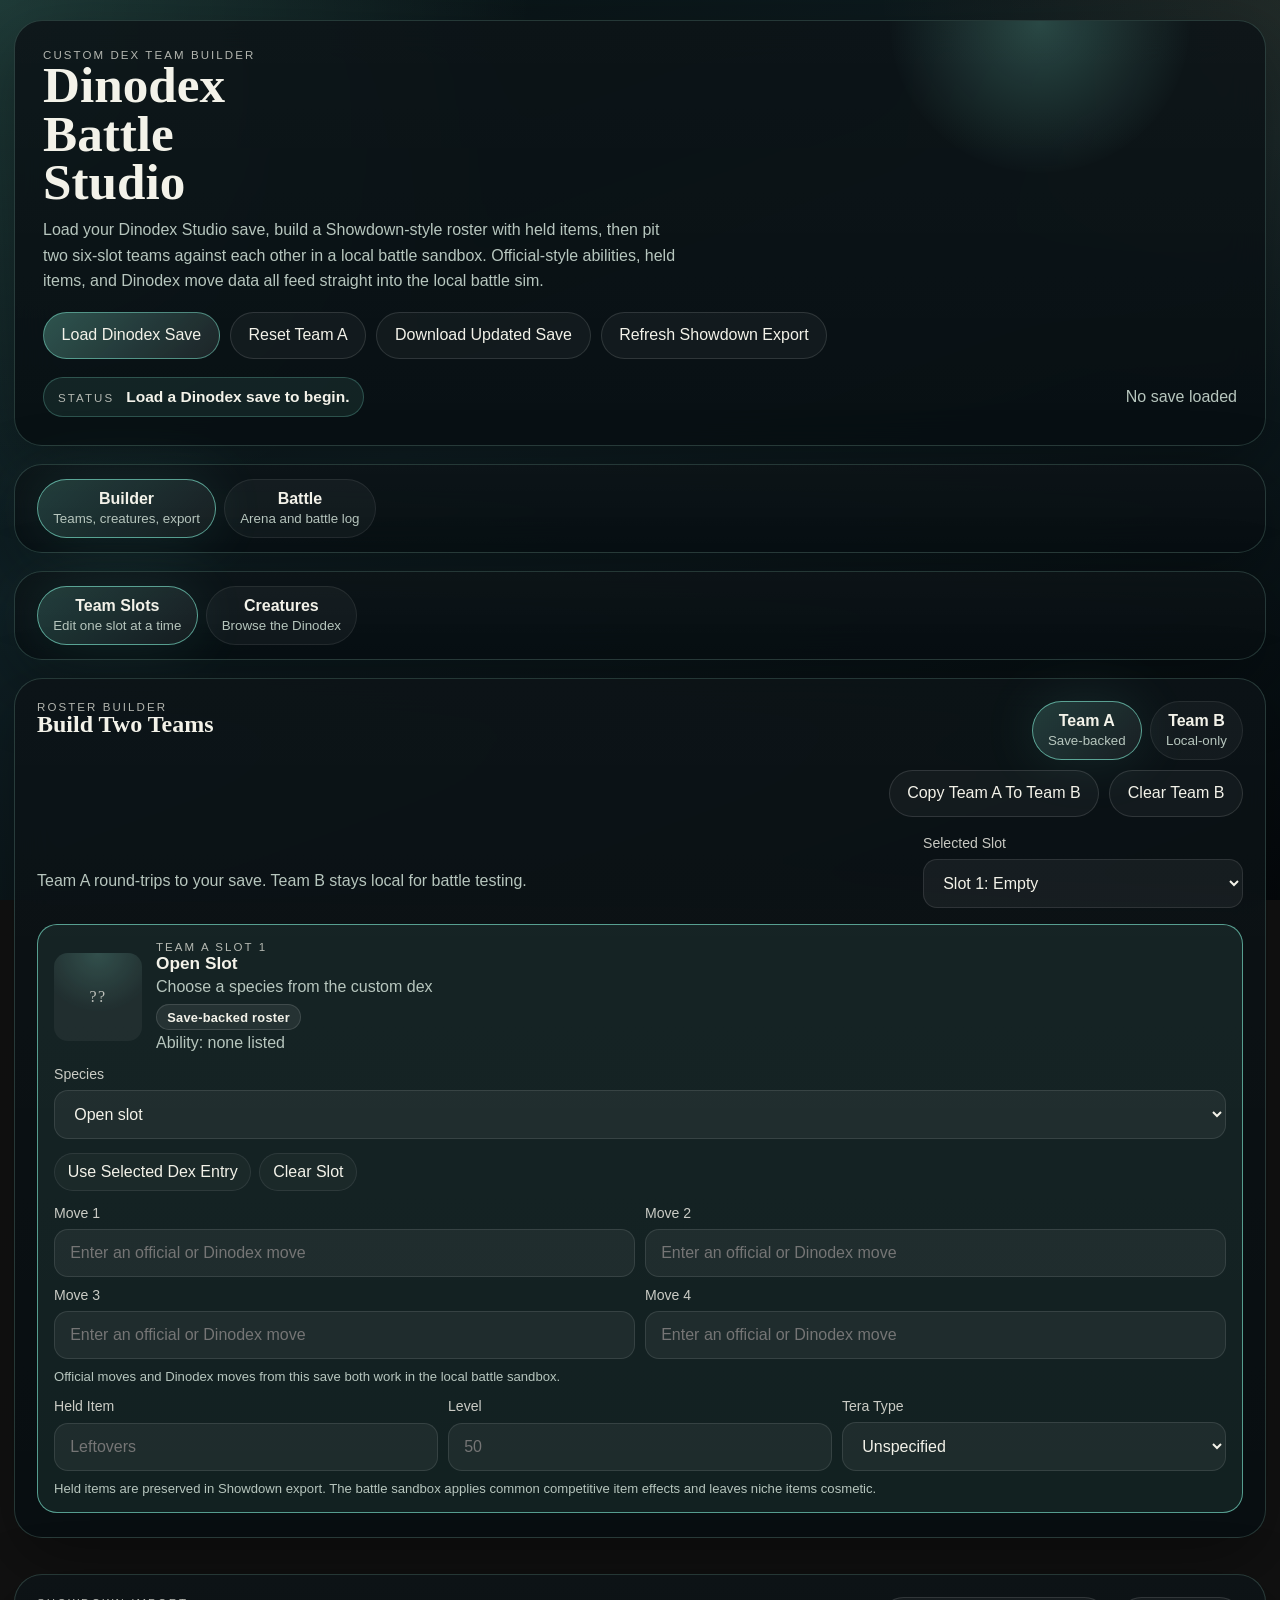
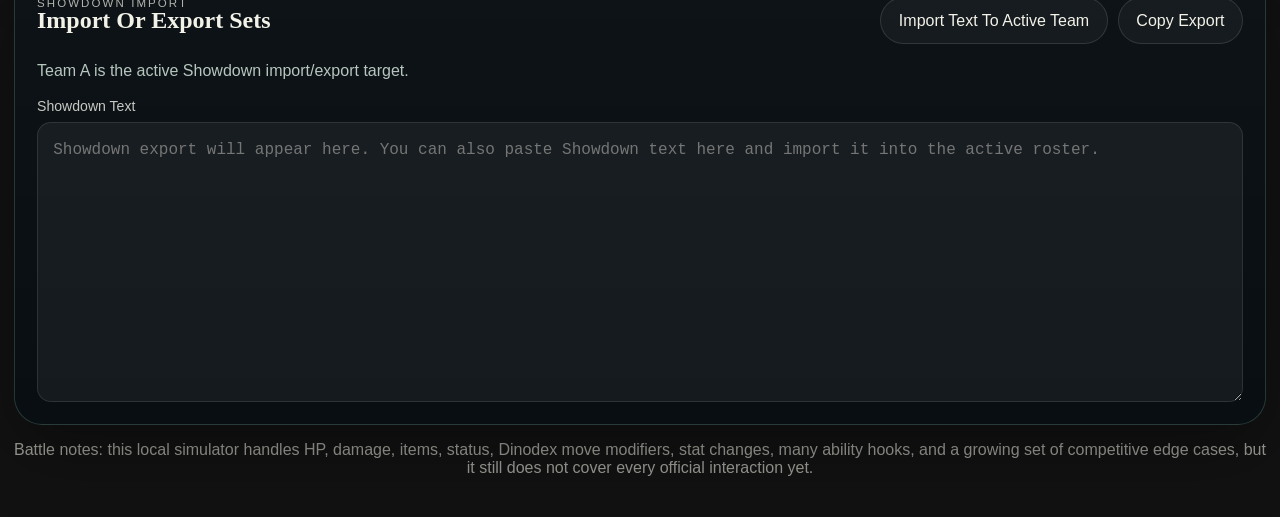
<file: index.html>
<!DOCTYPE html>
<html lang="en">
<head>
  <meta charset="UTF-8">
  <meta name="viewport" content="width=device-width, initial-scale=1.0">
  <meta name="color-scheme" content="dark">
  <title>Dinodex Showdown Builder</title>
  <link rel="stylesheet" href="styles.css">
  <script defer src="move-data.js"></script>
  <script defer src="battle-data.js"></script>
  <script defer src="app.js"></script>
</head>
<body>
  <div class="app-shell">
    <header class="masthead panel">
      <div class="hero-copy">
        <p class="eyebrow">Custom Dex Team Builder</p>
        <h1>Dinodex Battle Studio</h1>
        <p class="hero-text">
          Load your Dinodex Studio save, build a Showdown-style roster with held items,
          then pit two six-slot teams against each other in a local battle sandbox.
          Official-style abilities, held items, and Dinodex move data all feed straight into the local battle sim.
        </p>
      </div>

      <div class="action-cluster">
        <label class="button accent file-button">
          <span>Load Dinodex Save</span>
          <input id="file-input" type="file" accept=".json,application/json">
        </label>
        <button id="reset-button" class="button subtle" type="button">Reset Team A</button>
        <button id="download-save-button" class="button subtle" type="button">Download Updated Save</button>
        <button id="export-button" class="button subtle" type="button">Refresh Showdown Export</button>
      </div>

      <div class="status-row">
        <div class="status-pill">
          <span class="status-label">Status</span>
          <strong id="status-text">Load a Dinodex save to begin.</strong>
        </div>
        <p id="file-name" class="file-name">No save loaded</p>
      </div>
    </header>

    <main class="workspace">
      <section class="panel main-tabs-panel">
        <div id="main-tabs" class="segmented-control" aria-label="Workspace tabs"></div>
      </section>

      <section class="panel builder-tabs-panel">
        <div id="builder-tabs" class="segmented-control" aria-label="Builder tabs"></div>
      </section>

      <section id="team-panel" class="panel team-panel">
        <div class="panel-head with-controls">
          <div>
            <p class="section-kicker">Roster Builder</p>
            <h2>Build Two Teams</h2>
          </div>

          <div class="panel-actions">
            <div id="roster-tabs" class="segmented-control" aria-label="Roster tabs"></div>
            <div class="action-cluster compact">
              <button id="clone-team-button" class="button subtle" type="button">Copy Team A To Team B</button>
              <button id="clear-opponent-button" class="button subtle" type="button">Clear Team B</button>
            </div>
          </div>
        </div>

        <div class="builder-topline">
          <p class="panel-note left-note">Team A round-trips to your save. Team B stays local for battle testing.</p>
          <label class="field builder-slot-picker">
            <span>Selected Slot</span>
            <select id="selected-slot-select" class="slot-select"></select>
          </label>
        </div>
        <div id="team-builder" class="team-builder"></div>
      </section>

      <section id="dex-panel" class="panel dex-panel">
        <div class="panel-head with-controls">
          <div>
            <p class="section-kicker">Custom Dex</p>
            <h2>Browse Species</h2>
          </div>

          <div class="filter-bar">
            <label class="field">
              <span>Search</span>
              <input id="search-input" type="search" placeholder="Search by name, form, or type">
            </label>

            <label class="field">
              <span>Type</span>
              <select id="type-filter"></select>
            </label>
          </div>
        </div>

        <div class="dex-layout">
          <div id="dex-list" class="dex-list"></div>
          <aside id="dex-detail" class="dex-detail empty">
            <p>Load a save to inspect stats, forms, sprites, and descriptions.</p>
          </aside>
        </div>
      </section>

      <section id="battle-panel" class="panel battle-panel">
        <div class="panel-head with-controls">
          <div>
            <p class="section-kicker">Battle Arena</p>
            <h2>Play Out The Matchup</h2>
          </div>

          <div class="action-cluster compact">
            <button id="start-battle-button" class="button accent" type="button">Start Battle</button>
            <button id="battle-mode-button" class="button subtle" type="button">Mode: Singles</button>
            <button id="resolve-turn-button" class="button subtle" type="button" disabled hidden>Resolve Turn</button>
            <button id="reset-battle-button" class="button subtle" type="button">Reset Battle</button>
          </div>
        </div>

        <div class="battle-topline">
          <p id="battle-status" class="battle-status">Build Team A and Team B, then start a battle.</p>
          <p id="battle-turn" class="battle-turn">Turn 0</p>
        </div>

        <div class="battle-grid">
          <section id="battle-side-alpha" class="battle-side"></section>

          <aside class="battle-center">
            <div class="battle-center-card">
              <p class="section-kicker">Queued Actions</p>
              <div id="battle-pending" class="battle-pending"></div>
            </div>

            <div class="battle-center-card battle-log-card">
              <p class="section-kicker">Battle Log</p>
              <div id="battle-log" class="battle-log"></div>
            </div>
          </aside>

          <section id="battle-side-beta" class="battle-side"></section>
        </div>
      </section>

      <section id="export-panel" class="panel export-panel">
        <div class="panel-head with-controls">
          <div>
            <p class="section-kicker">Showdown Import</p>
            <h2>Import Or Export Sets</h2>
          </div>

          <div class="action-cluster compact">
            <button id="import-button" class="button subtle" type="button">Import Text To Active Team</button>
            <button id="copy-button" class="button subtle" type="button">Copy Export</button>
          </div>
        </div>

        <p id="export-roster-label" class="panel-note left-note">The export box follows the active roster tab.</p>

        <label class="field textarea-field">
          <span>Showdown Text</span>
          <textarea
            id="showdown-text"
            spellcheck="false"
            placeholder="Showdown export will appear here. You can also paste Showdown text here and import it into the active roster."
          ></textarea>
        </label>
      </section>
    </main>

    <footer class="footnote">
      <p>Battle notes: this local simulator handles HP, damage, items, status, Dinodex move modifiers, stat changes, many ability hooks, and a growing set of competitive edge cases, but it still does not cover every official interaction yet.</p>
    </footer>
  </div>

  <datalist id="move-options"></datalist>
  <datalist id="item-options"></datalist>

  <noscript>
    <div class="noscript-banner">This builder needs JavaScript enabled.</div>
  </noscript>
</body>
</html>
</file>
<file: styles.css>
:root {
  --bg-1: #071012;
  --bg-2: #102126;
  --panel: rgba(7, 14, 18, 0.86);
  --panel-border: rgba(171, 241, 219, 0.18);
  --panel-soft: rgba(171, 241, 219, 0.08);
  --ink: #f3f2e9;
  --muted: #b7c6be;
  --accent: #8cffe4;
  --accent-rgb: 140, 255, 228;
  --accent-glow: 58px;
  --shadow: 0 24px 70px rgba(0, 0, 0, 0.35);
  --radius-xl: 28px;
  --radius-lg: 20px;
  --radius-md: 14px;
  --radius-sm: 10px;
  --danger: #ff8f8f;
  --warn: #ffc965;
  --success: #8effa7;
}

* {
  box-sizing: border-box;
}

html,
body {
  margin: 0;
  min-height: 100%;
}

body {
  font-family: "Trebuchet MS", "Gill Sans", sans-serif;
  color: var(--ink);
  background:
    radial-gradient(circle at top left, rgba(var(--accent-rgb), 0.18), transparent 34%),
    radial-gradient(circle at top right, rgba(255, 190, 110, 0.08), transparent 26%),
    linear-gradient(160deg, var(--bg-1), var(--bg-2) 44%, #04080b 100%);
  background-attachment: fixed;
}

button,
input,
select,
textarea {
  font: inherit;
  color: inherit;
}

button {
  cursor: pointer;
}

.app-shell {
  width: min(1560px, calc(100vw - 28px));
  margin: 20px auto 40px;
}

.panel {
  border: 1px solid var(--panel-border);
  border-radius: var(--radius-xl);
  background:
    linear-gradient(180deg, rgba(255, 255, 255, 0.02), transparent),
    var(--panel);
  backdrop-filter: blur(18px);
  box-shadow: var(--shadow);
}

.masthead {
  padding: 28px;
  display: grid;
  gap: 18px;
  overflow: hidden;
  position: relative;
}

.masthead::after {
  content: "";
  position: absolute;
  inset: -35% auto auto 70%;
  width: 300px;
  height: 300px;
  border-radius: 999px;
  background: radial-gradient(circle, rgba(var(--accent-rgb), 0.22), transparent 72%);
  pointer-events: none;
}

.eyebrow,
.section-kicker,
.status-label {
  margin: 0;
  letter-spacing: 0.18em;
  text-transform: uppercase;
  font-size: 0.72rem;
  color: rgba(243, 242, 233, 0.72);
}

.masthead h1,
.panel-head h2 {
  margin: 0;
  font-family: Georgia, "Times New Roman", serif;
  line-height: 0.95;
}

.masthead h1 {
  font-size: clamp(2.3rem, 4vw, 4.6rem);
  max-width: 11ch;
}

.hero-text {
  margin: 10px 0 0;
  max-width: 72ch;
  line-height: 1.6;
  color: var(--muted);
}

.workspace {
  margin-top: 18px;
  display: grid;
  gap: 18px;
  grid-template-columns: 1fr;
  grid-template-areas:
    "maintabs"
    "buildertabs"
    "builder"
    "battle"
    "export";
}

.main-tabs-panel {
  grid-area: maintabs;
  padding: 14px 22px;
}

.builder-tabs-panel {
  grid-area: buildertabs;
  padding: 14px 22px;
}

.team-panel {
  grid-area: builder;
}

.dex-panel {
  grid-area: builder;
}

.battle-panel {
  grid-area: battle;
}

.export-panel {
  grid-area: export;
}

.team-panel,
.dex-panel,
.battle-panel,
.export-panel {
  padding: 22px;
}

.hidden-panel {
  display: none;
}

.main-hidden {
  display: none;
}

.panel-head {
  display: flex;
  justify-content: space-between;
  gap: 14px;
  align-items: end;
  margin-bottom: 18px;
}

.panel-head.with-controls {
  align-items: start;
}

.panel-actions {
  display: grid;
  gap: 10px;
  justify-items: end;
}

.panel-note {
  margin: 0 0 18px;
  color: var(--muted);
  max-width: 42ch;
  text-align: right;
}

.panel-note.left-note {
  text-align: left;
  max-width: none;
}

.builder-topline {
  display: flex;
  flex-wrap: wrap;
  justify-content: space-between;
  align-items: end;
  gap: 16px;
  margin-bottom: 18px;
}

.builder-slot-picker {
  min-width: min(100%, 320px);
}

.action-cluster {
  display: flex;
  flex-wrap: wrap;
  gap: 10px;
  align-items: stretch;
}

.action-cluster.compact {
  justify-content: end;
}

.button {
  border: 1px solid rgba(255, 255, 255, 0.12);
  border-radius: 999px;
  padding: 0.85rem 1.1rem;
  background: rgba(255, 255, 255, 0.04);
  color: var(--ink);
  transition: transform 160ms ease, border-color 160ms ease, background 160ms ease, box-shadow 160ms ease;
}

.button:hover,
.button:focus-visible {
  transform: translateY(-1px);
  border-color: rgba(var(--accent-rgb), 0.44);
  background: rgba(var(--accent-rgb), 0.09);
  box-shadow: 0 0 0 5px rgba(var(--accent-rgb), 0.08);
  outline: none;
}

.button:disabled {
  opacity: 0.45;
  cursor: not-allowed;
  transform: none;
  box-shadow: none;
}

.button.accent {
  background: linear-gradient(135deg, rgba(var(--accent-rgb), 0.28), rgba(255, 255, 255, 0.08));
  border-color: rgba(var(--accent-rgb), 0.44);
}

.file-button {
  position: relative;
  overflow: hidden;
}

.file-button input {
  position: absolute;
  inset: 0;
  opacity: 0;
  cursor: pointer;
}

.status-row {
  display: flex;
  flex-wrap: wrap;
  justify-content: space-between;
  gap: 12px;
  align-items: center;
}

.status-pill {
  display: inline-flex;
  align-items: baseline;
  gap: 12px;
  padding: 10px 14px;
  border-radius: 999px;
  border: 1px solid rgba(var(--accent-rgb), 0.22);
  background: rgba(var(--accent-rgb), 0.08);
}

.status-pill strong {
  font-size: 0.97rem;
}

.file-name {
  margin: 0;
  color: var(--muted);
}

.segmented-control {
  display: inline-flex;
  gap: 8px;
  flex-wrap: wrap;
}

.segmented-button {
  border-radius: 999px;
  border: 1px solid rgba(255, 255, 255, 0.08);
  background: rgba(255, 255, 255, 0.04);
  color: var(--ink);
  padding: 0.65rem 0.95rem;
  transition: transform 160ms ease, border-color 160ms ease, background 160ms ease;
}

.segmented-button.active {
  border-color: rgba(var(--accent-rgb), 0.56);
  background: linear-gradient(135deg, rgba(var(--accent-rgb), 0.18), rgba(255, 255, 255, 0.06));
  box-shadow: 0 0 var(--accent-glow) rgba(var(--accent-rgb), 0.1);
}

.segmented-button small {
  display: block;
  color: var(--muted);
  margin-top: 0.2rem;
}

.filter-bar {
  display: grid;
  gap: 10px;
  grid-template-columns: minmax(190px, 1fr) minmax(150px, 190px);
}

.is-hidden {
  display: none;
}

.field {
  display: grid;
  gap: 8px;
}

.field span {
  color: rgba(243, 242, 233, 0.82);
  font-size: 0.88rem;
}

input[type="search"],
input[type="text"],
input[type="number"],
select,
textarea {
  width: 100%;
  max-width: 100%;
  border-radius: var(--radius-md);
  border: 1px solid rgba(255, 255, 255, 0.1);
  background: rgba(255, 255, 255, 0.05);
  padding: 0.88rem 0.95rem;
  font-size: 16px;
  transition: border-color 160ms ease, box-shadow 160ms ease, background 160ms ease;
}

input:focus-visible,
select:focus-visible,
textarea:focus-visible {
  outline: none;
  border-color: rgba(var(--accent-rgb), 0.42);
  box-shadow: 0 0 0 4px rgba(var(--accent-rgb), 0.08);
  background: rgba(255, 255, 255, 0.08);
}

textarea {
  min-height: 280px;
  resize: vertical;
  font-family: Consolas, "Courier New", monospace;
  line-height: 1.55;
}

.team-builder {
  display: grid;
  gap: 14px;
}

.team-slot {
  border-radius: var(--radius-lg);
  border: 1px solid rgba(255, 255, 255, 0.08);
  background: rgba(255, 255, 255, 0.03);
  padding: 16px;
  display: grid;
  gap: 14px;
  transition: transform 180ms ease, border-color 180ms ease, background 180ms ease;
  animation: rise-in 220ms ease;
}

.team-slot.selected {
  transform: translateY(-2px);
  border-color: rgba(var(--accent-rgb), 0.56);
  background: rgba(var(--accent-rgb), 0.08);
}

.team-slot-head {
  display: flex;
  gap: 14px;
  align-items: center;
}

.slot-portrait,
.detail-art,
.dex-thumb,
.battle-art,
.preview-art {
  overflow: hidden;
  position: relative;
  border-radius: var(--radius-md);
  background:
    radial-gradient(circle at top, rgba(var(--accent-rgb), 0.16), transparent 60%),
    rgba(255, 255, 255, 0.05);
}

.slot-portrait {
  width: 88px;
  height: 88px;
  flex: 0 0 auto;
}

.detail-art {
  width: 100%;
  aspect-ratio: 5 / 4;
}

.dex-thumb {
  width: 92px;
  height: 92px;
}

.battle-art {
  width: 100%;
  aspect-ratio: 4 / 3;
}

.preview-art {
  width: 64px;
  height: 64px;
}

.slot-portrait img,
.detail-art img,
.dex-thumb img,
.battle-art img,
.preview-art img {
  width: 100%;
  height: 100%;
  display: block;
  object-fit: contain;
  object-position: center;
  padding: 8px;
}

.portrait-fallback,
.thumb-fallback {
  width: 100%;
  height: 100%;
  display: grid;
  place-items: center;
  font-family: Georgia, "Times New Roman", serif;
  color: rgba(243, 242, 233, 0.74);
  letter-spacing: 0.08em;
}

.slot-title,
.dex-card-title,
.battle-card-title {
  margin: 0;
}

.slot-title {
  font-size: 1.08rem;
}

.slot-subtitle,
.small-copy {
  margin: 4px 0 0;
  color: var(--muted);
}

.slot-actions {
  display: flex;
  flex-wrap: wrap;
  gap: 8px;
}

.ghost-button,
.battle-choice {
  border-radius: 999px;
  border: 1px solid rgba(255, 255, 255, 0.08);
  background: rgba(255, 255, 255, 0.03);
  padding: 0.55rem 0.8rem;
}

.ghost-button:hover,
.ghost-button:focus-visible,
.battle-choice:hover,
.battle-choice:focus-visible {
  border-color: rgba(var(--accent-rgb), 0.35);
  outline: none;
}

.move-grid,
.meta-grid,
.stat-grid {
  display: grid;
  gap: 10px;
}

.move-grid,
.meta-grid {
  grid-template-columns: repeat(2, minmax(0, 1fr));
}

.meta-grid.wide {
  grid-template-columns: repeat(3, minmax(0, 1fr));
}

.move-input.invalid {
  border-color: rgba(255, 140, 140, 0.55);
  background: rgba(255, 140, 140, 0.08);
}

.move-help,
.support-note,
.battle-note {
  margin: -4px 0 0;
  font-size: 0.82rem;
  color: var(--muted);
}

.dex-layout {
  display: grid;
  gap: 16px;
  grid-template-columns: minmax(0, 0.94fr) minmax(300px, 0.78fr);
  min-height: 780px;
}

.dex-list {
  display: grid;
  gap: 12px;
  align-content: start;
  max-height: 940px;
  overflow: auto;
  padding-right: 6px;
}

.dex-card {
  width: 100%;
  border-radius: var(--radius-lg);
  border: 1px solid rgba(255, 255, 255, 0.08);
  background: rgba(255, 255, 255, 0.03);
  color: var(--ink);
  text-align: left;
  padding: 12px;
  display: grid;
  gap: 12px;
  grid-template-columns: 92px minmax(0, 1fr);
  transition: transform 170ms ease, border-color 170ms ease, background 170ms ease;
}

.dex-card:hover,
.dex-card:focus-visible,
.dex-card.active {
  outline: none;
  transform: translateY(-2px);
  border-color: rgba(var(--accent-rgb), 0.4);
  background: rgba(var(--accent-rgb), 0.08);
}

.chip-row,
.boost-list,
.battle-meta-row {
  display: flex;
  flex-wrap: wrap;
  gap: 8px;
  margin-top: 8px;
}

.type-chip,
.boost-chip,
.team-badge,
.status-chip {
  display: inline-flex;
  align-items: center;
  border-radius: 999px;
  border: 1px solid transparent;
  padding: 0.28rem 0.64rem;
  font-size: 0.8rem;
  font-weight: 700;
  letter-spacing: 0.02em;
}

.team-badge {
  background: rgba(255, 255, 255, 0.07);
  border-color: rgba(255, 255, 255, 0.12);
}

.team-badge.secondary {
  background: rgba(255, 201, 101, 0.1);
  border-color: rgba(255, 201, 101, 0.22);
  color: #ffdba1;
}

.status-chip {
  background: rgba(255, 255, 255, 0.07);
  border-color: rgba(255, 255, 255, 0.14);
}

.status-chip.brn {
  color: #ffb273;
}

.status-chip.psn,
.status-chip.tox {
  color: #d7a4ff;
}

.status-chip.par {
  color: #ffe27d;
}

.status-chip.slp {
  color: #b0d4ff;
}

.status-chip.frz {
  color: #8de9ff;
}

.status-chip.cfn {
  color: #ffd6b0;
}

.boost-chip.positive {
  background: rgba(142, 255, 167, 0.12);
  border-color: rgba(142, 255, 167, 0.22);
  color: var(--success);
}

.boost-chip.negative {
  background: rgba(255, 143, 143, 0.12);
  border-color: rgba(255, 143, 143, 0.22);
  color: var(--danger);
}

.dex-detail {
  border-radius: var(--radius-lg);
  border: 1px solid rgba(255, 255, 255, 0.08);
  background: rgba(255, 255, 255, 0.03);
  padding: 18px;
  display: grid;
  gap: 18px;
  align-content: start;
}

.dex-detail.empty,
.empty-state {
  place-items: center;
  text-align: center;
  color: var(--muted);
}

.detail-head h3 {
  margin: 0;
  font-size: clamp(1.4rem, 2vw, 2.1rem);
}

.detail-head p,
.detail-copy,
.stat-card p {
  margin: 8px 0 0;
  color: var(--muted);
  line-height: 1.6;
}

.stat-grid {
  grid-template-columns: repeat(2, minmax(0, 1fr));
}

.stat-card,
.battle-center-card,
.battle-active-card,
.battle-panel-block {
  border-radius: var(--radius-md);
  background: rgba(255, 255, 255, 0.04);
  padding: 12px;
}

.stat-card header,
.battle-side-head,
.battle-move-header,
.battle-switch-top,
.hp-meta {
  display: flex;
  justify-content: space-between;
  gap: 8px;
  align-items: center;
}

.stat-card header {
  margin-bottom: 8px;
  color: rgba(243, 242, 233, 0.8);
}

.stat-bar,
.hp-shell {
  height: 10px;
  border-radius: 999px;
  background: rgba(255, 255, 255, 0.07);
  overflow: hidden;
}

.stat-bar span,
.hp-fill {
  display: block;
  height: 100%;
  border-radius: inherit;
}

.stat-bar span {
  background: linear-gradient(90deg, rgba(var(--accent-rgb), 0.46), rgba(var(--accent-rgb), 0.96));
}

.hp-fill {
  transition: width 620ms cubic-bezier(0.22, 1, 0.36, 1), background 200ms ease;
}

.hp-fill.good {
  background: linear-gradient(90deg, rgba(142, 255, 167, 0.56), rgba(142, 255, 167, 1));
}

.hp-fill.warn {
  background: linear-gradient(90deg, rgba(255, 201, 101, 0.56), rgba(255, 201, 101, 1));
}

.hp-fill.danger {
  background: linear-gradient(90deg, rgba(255, 143, 143, 0.56), rgba(255, 143, 143, 1));
}

.detail-actions {
  display: flex;
  flex-wrap: wrap;
  gap: 10px;
}

.battle-topline {
  display: flex;
  justify-content: space-between;
  gap: 12px;
  flex-wrap: wrap;
  margin-bottom: 18px;
}

.battle-status,
.battle-turn {
  margin: 0;
  color: var(--muted);
}

.battle-grid {
  display: grid;
  gap: 16px;
  grid-template-columns: minmax(0, 1fr) minmax(280px, 320px) minmax(0, 1fr);
  align-items: start;
}

.battle-side {
  display: grid;
  gap: 14px;
}

.battle-active-card {
  display: grid;
  gap: 14px;
}

.battle-card-title {
  font-size: clamp(1.2rem, 1.6vw, 1.65rem);
}

.battle-card-subtitle,
.reserve-copy {
  margin: 4px 0 0;
  color: var(--muted);
}

.battle-side-head strong {
  font-size: 1rem;
}

.battle-action-grid,
.battle-switch-grid,
.preview-roster {
  display: grid;
  gap: 10px;
}

.battle-move-pick {
  display: grid;
  gap: 8px;
}

.target-picker {
  display: flex;
  flex-wrap: wrap;
  align-items: center;
  gap: 6px;
  font-size: 0.72rem;
  color: var(--muted);
}

.target-pill {
  border: 1px solid rgba(255, 255, 255, 0.16);
  border-radius: 999px;
  background: rgba(255, 255, 255, 0.06);
  color: var(--text);
  padding: 6px 9px;
  font: inherit;
}

.target-pill.active {
  border-color: rgba(255, 255, 255, 0.48);
  background: rgba(255, 255, 255, 0.18);
}

.battle-choice {
  width: 100%;
  text-align: left;
  color: var(--ink);
}

.battle-choice.active {
  border-color: rgba(var(--accent-rgb), 0.4);
  background: rgba(var(--accent-rgb), 0.09);
}

.battle-choice:disabled {
  opacity: 0.46;
  cursor: not-allowed;
}

.battle-choice small {
  display: block;
  margin-top: 0.28rem;
  color: var(--muted);
}

.reserve-card {
  display: grid;
  grid-template-columns: 64px minmax(0, 1fr);
  gap: 10px;
  align-items: center;
  border-radius: var(--radius-md);
  border: 1px solid rgba(255, 255, 255, 0.08);
  background: rgba(255, 255, 255, 0.03);
  padding: 10px;
}

.reserve-card.active {
  border-color: rgba(var(--accent-rgb), 0.42);
  background: rgba(var(--accent-rgb), 0.08);
}

.reserve-card.fainted {
  opacity: 0.52;
}

.reserve-card button {
  width: 100%;
}

.battle-center {
  display: grid;
  gap: 14px;
  align-content: start;
}

.battle-side,
.battle-center,
.dex-panel,
.team-panel,
.battle-panel,
.export-panel,
.main-tabs-panel,
.builder-tabs-panel {
  min-width: 0;
}

.battle-log-card {
  min-height: 100%;
}

.battle-pending,
.battle-log {
  display: grid;
  gap: 10px;
}

.battle-log {
  max-height: 640px;
  overflow: auto;
  padding-right: 6px;
}

.battle-log-entry,
.pending-card {
  border-radius: var(--radius-md);
  border: 1px solid rgba(255, 255, 255, 0.08);
  background: rgba(255, 255, 255, 0.03);
  padding: 10px 12px;
}

.battle-log-entry.turn {
  border-color: rgba(var(--accent-rgb), 0.24);
  background: rgba(var(--accent-rgb), 0.08);
}

.battle-log-entry p,
.pending-card p {
  margin: 4px 0 0;
  color: var(--muted);
  line-height: 1.5;
}

.textarea-field {
  margin-top: 10px;
}

.footnote {
  margin-top: 12px;
  text-align: center;
  color: rgba(243, 242, 233, 0.62);
}

.noscript-banner {
  width: min(760px, calc(100vw - 28px));
  margin: 18px auto;
  padding: 14px 16px;
  border-radius: var(--radius-lg);
  background: rgba(255, 140, 140, 0.12);
  border: 1px solid rgba(255, 140, 140, 0.22);
  color: #ffd7d7;
}

@keyframes rise-in {
  from {
    opacity: 0;
    transform: translateY(8px);
  }

  to {
    opacity: 1;
    transform: translateY(0);
  }
}

@media (max-width: 1280px) {
  .dex-layout,
  .battle-grid {
    grid-template-columns: 1fr;
  }

  .dex-list,
  .battle-log {
    max-height: none;
  }
}

@media (max-width: 1040px) {
  .dex-layout,
  .battle-grid {
    grid-template-columns: 1fr;
  }

  .battle-center {
    order: 3;
  }

  .battle-side {
    order: 1;
  }

  .battle-side:last-child {
    order: 2;
  }

  .move-grid,
  .meta-grid.wide {
    grid-template-columns: 1fr;
  }
}

@media (max-width: 780px) {
  .app-shell {
    width: min(100vw - 18px, 100%);
    margin: 10px auto 26px;
  }

  .masthead,
  .main-tabs-panel,
  .builder-tabs-panel,
  .team-panel,
  .dex-panel,
  .battle-panel,
  .export-panel {
    padding: 18px;
  }

  .panel-head,
  .battle-topline,
  .panel-actions {
    gap: 12px;
  }

  .panel-actions,
  .action-cluster,
  .action-cluster.compact {
    justify-content: stretch;
  }

  .move-grid,
  .meta-grid,
  .meta-grid.wide,
  .filter-bar,
  .stat-grid {
    grid-template-columns: 1fr;
  }

  .team-slot-head,
  .panel-head {
    flex-direction: column;
    align-items: stretch;
  }

  .status-pill {
    width: 100%;
    flex-wrap: wrap;
  }

  .segmented-control {
    display: grid;
    grid-template-columns: 1fr;
    width: 100%;
  }

  .segmented-button,
  .button,
  .ghost-button {
    width: 100%;
  }

  .panel-note {
    text-align: left;
  }

  .slot-actions,
  .detail-actions {
    flex-direction: column;
    align-items: stretch;
  }

  .battle-side-head,
  .stat-card header,
  .battle-move-header,
  .battle-switch-top,
  .hp-meta {
    flex-wrap: wrap;
    align-items: flex-start;
  }

  .dex-card,
  .reserve-card {
    grid-template-columns: 74px minmax(0, 1fr);
  }

  .dex-thumb {
    width: 74px;
    height: 74px;
  }

  .slot-portrait {
    width: 72px;
    height: 72px;
  }

  textarea {
    min-height: 220px;
  }
}

@media (max-width: 560px) {
  .app-shell {
    width: min(100vw - 12px, 100%);
  }

  .masthead,
  .main-tabs-panel,
  .builder-tabs-panel,
  .team-panel,
  .dex-panel,
  .battle-panel,
  .export-panel {
    padding: 14px;
    border-radius: 22px;
  }

  .masthead h1 {
    font-size: clamp(1.9rem, 11vw, 2.8rem);
    max-width: none;
  }

  .team-slot,
  .dex-detail,
  .battle-active-card,
  .battle-center-card,
  .battle-panel-block,
  .stat-card {
    padding: 12px;
  }

  .team-slot-head,
  .dex-card,
  .reserve-card {
    grid-template-columns: 1fr;
  }

  .team-slot-head {
    justify-items: start;
  }

  .slot-portrait,
  .dex-thumb,
  .preview-art {
    width: 100%;
    max-width: 92px;
    height: auto;
    aspect-ratio: 1;
  }

  .battle-card-title {
    font-size: 1.1rem;
  }

  .type-chip,
  .boost-chip,
  .team-badge,
  .status-chip {
    font-size: 0.74rem;
  }
}
</file>
